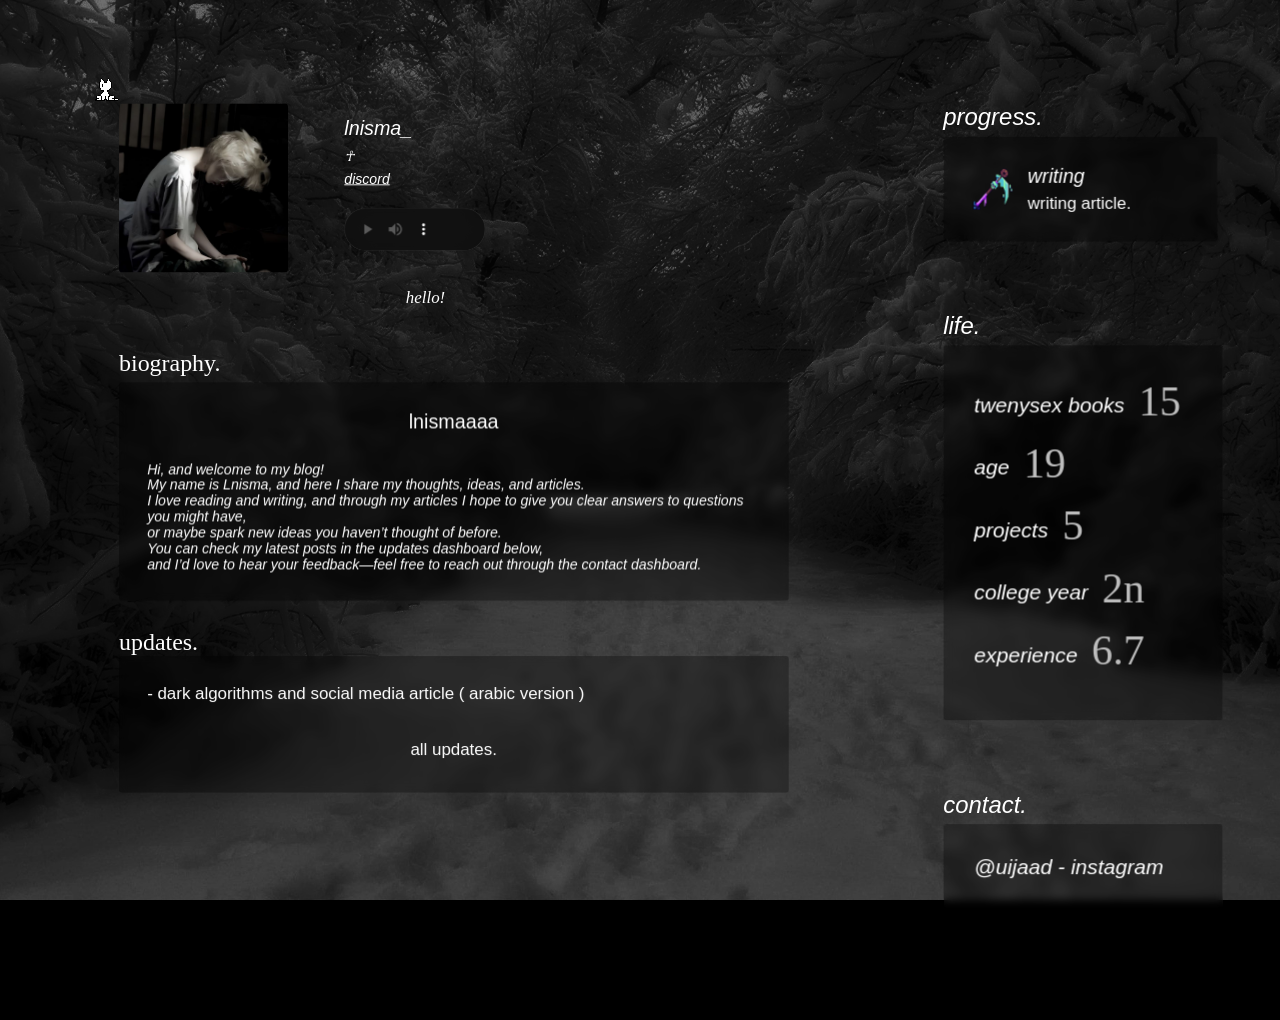
<file: index.html>
<!DOCTYPE html>
<html lang="en">
<head>
    <meta charset="UTF-8">
    <meta name="viewport" content="width=device-width, initial-scale=1.0">
    <title>lnisma_</title>
    <link rel="stylesheet" href="style/style.css">
    <link rel="stylesheet" href="style/media.css">
    <link rel="shortcut icon" href="icon.ico" type="image/x-icon">
    <script>
        function goto(link){
            window.location.href = (link);
        };
    window.onload = function() {
    const quote = document.getElementById("quote");

    const getQuote = () => {
        fetch("https://api.kanye.rest")
            .then(response => response.json())
            .then(data => {
                console.log(data); 
                quote.textContent = data.quote; 
            })
            .catch(error => console.error("Error fetching quote:", error));
    }
    getQuote(); 
}

    </script>
</head>
<body >
   
    <div class="profile-parent">
        <div class="profile-section">
            <div class="profile-all">
            <img src="img/profile4.jpg">
            <div class="profile-details">
            <label>lnisma_</label>
            <p>☥</p>
            <p><a href="https://discord.gg/qXM2GBN8rc">discord</a></p>
                <audio controls>
                <source src="https://g.top4top.io/m_3511itk651.mp3" type="audio/mpeg">
                </audio>
            </div>
            </div><br>
            <center><div class="quote-here"><label id="quote">hello!</label></div></center>
            <div class="bio-section">
                <label>biography.</label>
                <div class="bio-dashbaord dash">
				  <center><label>lnismaaaa</label></center>
				  <p>
				    Hi, and welcome to my blog! <br>
				    My name is Lnisma, and here I share my thoughts, ideas, and articles. <br>
				    I love reading and writing, and through my articles I hope to give you clear answers 
				    to questions you might have,<br> or maybe spark new ideas you haven’t thought of before. <br>
				    You can check my latest posts in the updates dashboard below, <br>
				    and I’d love to hear your feedback—feel free to reach out through the contact dashboard. <br>
				  </p>
				</div> 
            </div>
            <div class="updates-section">
                <label>updates.</label>
                <div class="updates-dashboard">
                    <p onclick="goto('article')"> - dark algorithms and social media article ( arabic version )
                    </p>
                    <br><center>
                   
                    <button>all updates.</button>
                    </center>
                </div>
            </div>
        </div>
        <div class="awards-section">
            <label>progress.</label>
            <div class="level-dashboard dash">
                <div class="level-elements">
                <img src="img/level.png" alt="">
                <div class="level-labels">
                <label>writing</label> 
                <p>writing article.</p>
                </div>
                </div>
            </div>
            <div class="achive-section">
                <label>life.</label>
                <div class="achive-dashboard dash">
                    <div class="achive-part">
                    <label>twenysex books</label>
                    <p>15</p>
                    </div>
                    <div class="achive-part">
                    <label>age</label>
                    <p>19</p>
                    </div>
                    <div class="achive-part">
                    <label>projects</label>
                    <p>5</p>
                    </div>
                    <div class="achive-part">
                    <label>college year</label>
                    <p>2n</p>
                    </div>
                    <div class="achive-part">
                    <label>experience</label>
                    <p>6.7</p>
                    </div>
 
                </div>
            </div>
                        <div class="achive-section">
                <label>contact.</label>
                <div class="achive-dashboard dash">
                    <div class="achive-part">
                    <label>@uijaad - instagram</label>
                    </div>
                </div>
            </div>
        </div>

    </div>
    <script src="./oneko.js"></script>
</body>
</html>
</file>
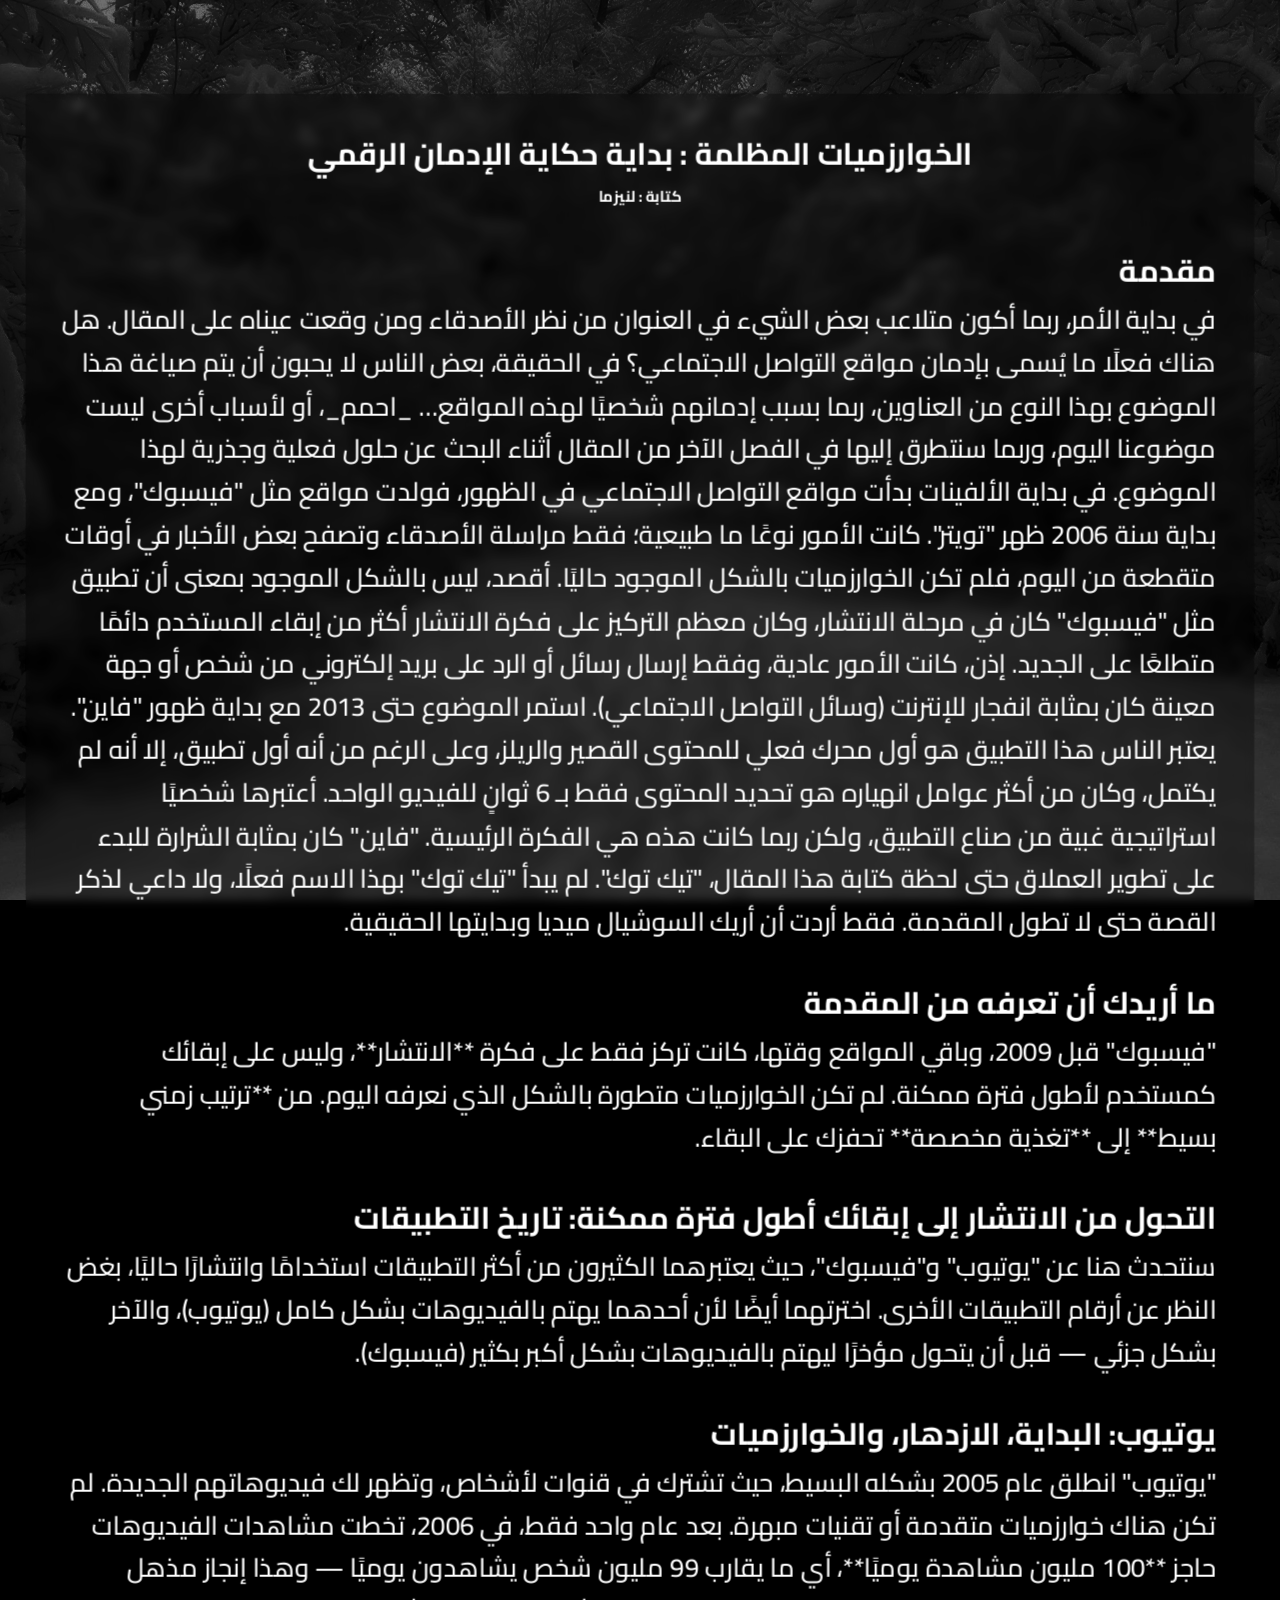
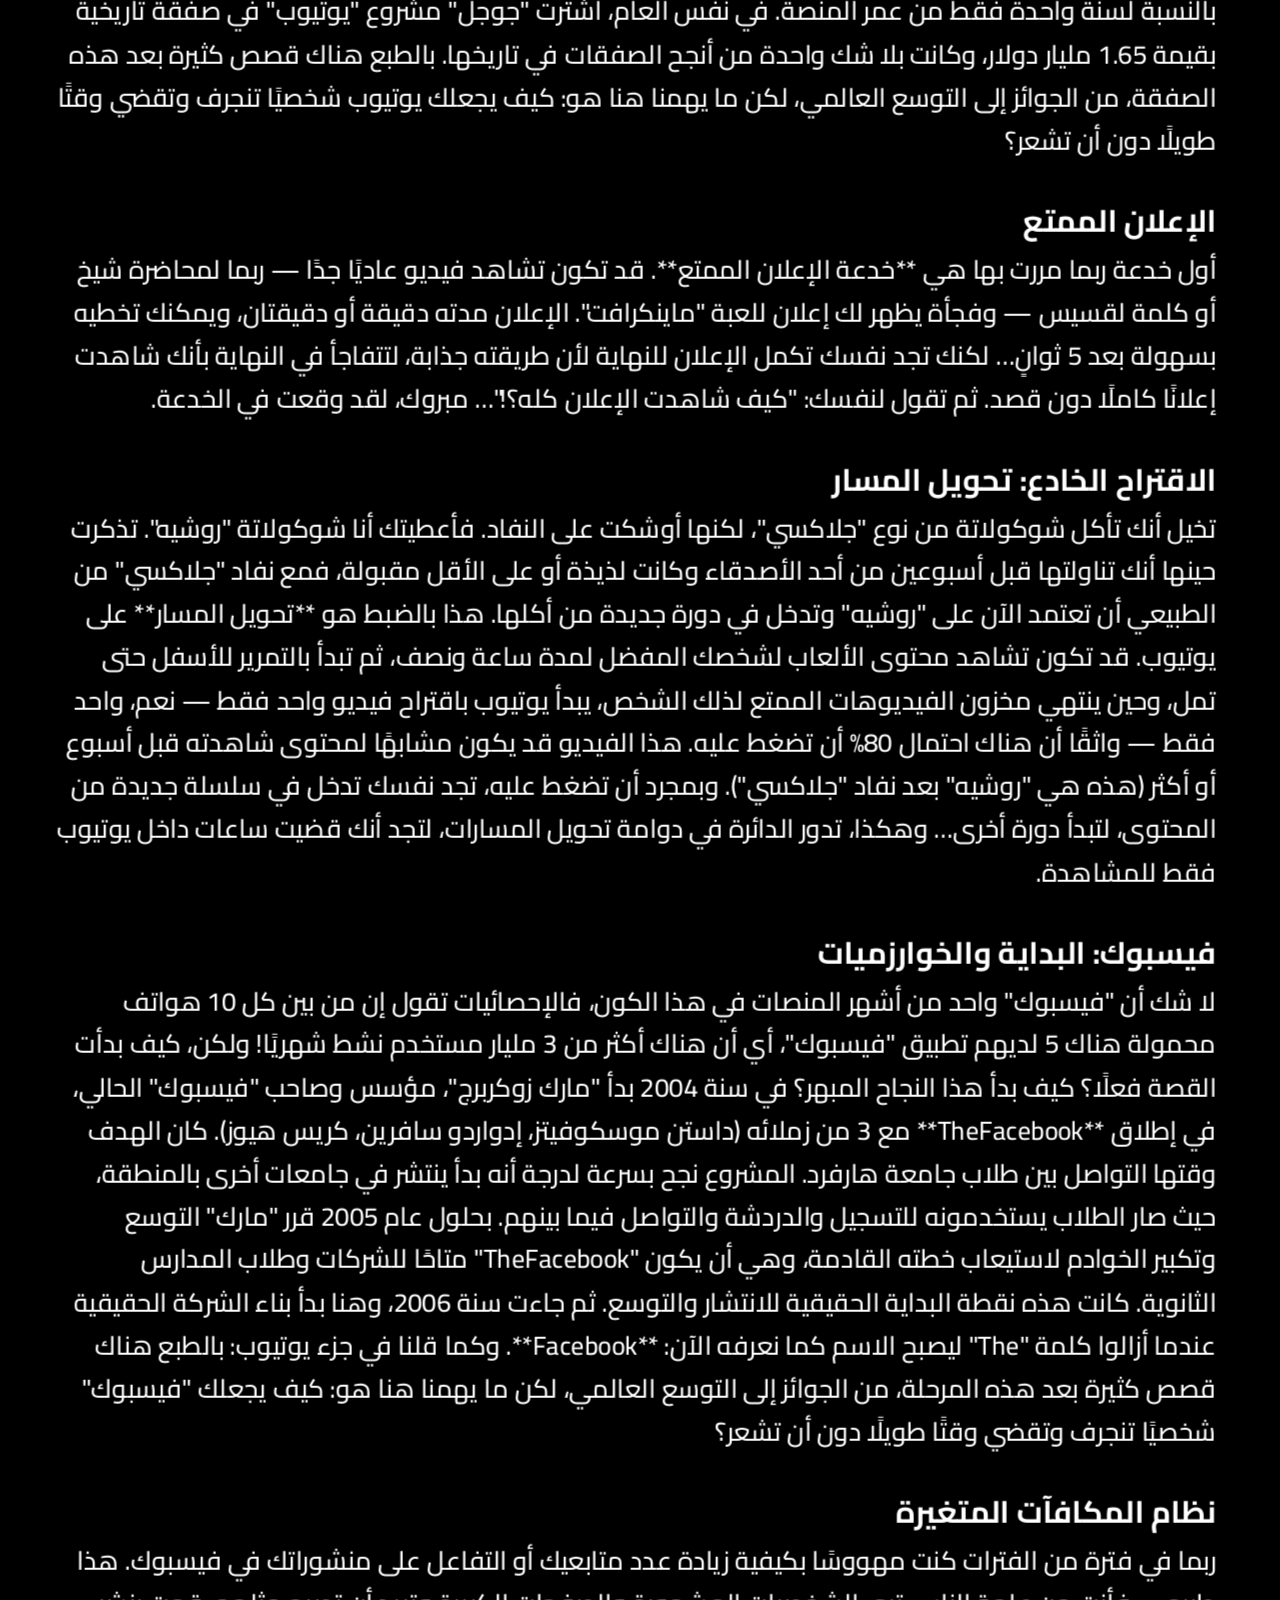
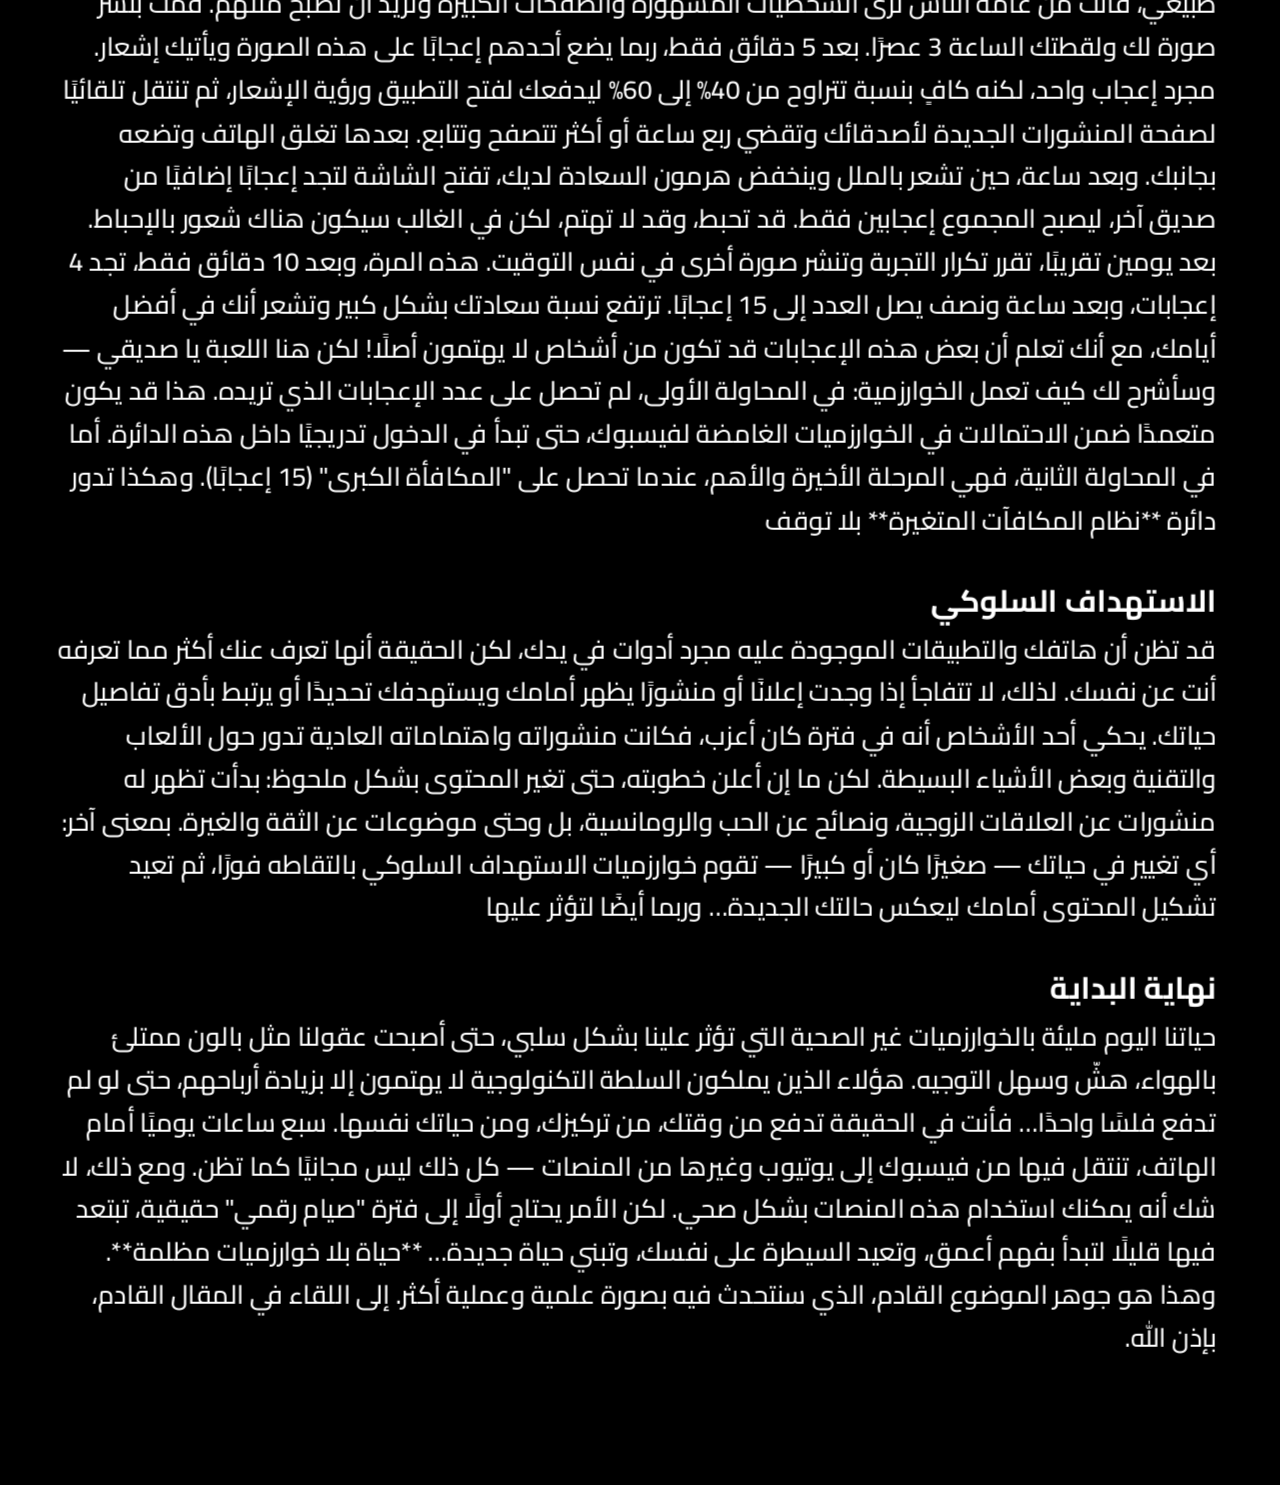
<file: article/index.html>
<!DOCTYPE html>
<html lang="en">
<head>
    <meta charset="UTF-8">
    <meta name="viewport" content="width=device-width, initial-scale=1.0">
    <title>the fact about social media - lnisma_</title>
    <link rel="stylesheet" href="../style/style.css">
    <link rel="stylesheet" href="../style/media.css">
    <link rel="stylesheet" href="../style/style2.css">
    <script>
        function onclick(link){
            window.location.href = (link);
        };
    </script>
</head>
<body>
    <div class="article-dashbaord right-article">
        <center>
            <h2>الخوارزميات المظلمة : بداية حكاية الإدمان الرقمي</h2>
            <h4>كتابة : لنيزما</h4>
        </center>
            <div class="article-body right-body">
                <h2>مقدمة</h2>
                <p>

                    في بداية الأمر، ربما أكون متلاعب بعض الشيء في العنوان من نظر الأصدقاء ومن وقعت عيناه على المقال. هل هناك فعلًا ما يُسمى بإدمان مواقع التواصل الاجتماعي؟ في الحقيقة، بعض الناس لا يحبون أن يتم صياغة هذا الموضوع بهذا النوع من العناوين، ربما بسبب إدمانهم شخصيًا لهذه المواقع… _احمم_، أو لأسباب أخرى ليست موضوعنا اليوم، وربما سنتطرق إليها في الفصل الآخر من المقال أثناء البحث عن حلول فعلية وجذرية لهذا الموضوع.

في بداية الألفينات بدأت مواقع التواصل الاجتماعي في الظهور، فولدت مواقع مثل "فيسبوك"، ومع بداية سنة 2006 ظهر "تويتر". كانت الأمور نوعًا ما طبيعية؛ فقط مراسلة الأصدقاء وتصفح بعض الأخبار في أوقات متقطعة من اليوم، فلم تكن الخوارزميات بالشكل الموجود حاليًا. أقصد، ليس بالشكل الموجود بمعنى أن تطبيق مثل "فيسبوك" كان في مرحلة الانتشار، وكان معظم التركيز على فكرة الانتشار أكثر من إبقاء المستخدم دائمًا متطلعًا على الجديد.

إذن، كانت الأمور عادية، وفقط إرسال رسائل أو الرد على بريد إلكتروني من شخص أو جهة معينة كان بمثابة انفجار للإنترنت (وسائل التواصل الاجتماعي). استمر الموضوع حتى 2013 مع بداية ظهور "فاين". يعتبر الناس هذا التطبيق هو أول محرك فعلي للمحتوى القصير والريلز، وعلى الرغم من أنه أول تطبيق، إلا أنه لم يكتمل، وكان من أكثر عوامل انهياره هو تحديد المحتوى فقط بـ 6 ثوانٍ للفيديو الواحد. أعتبرها شخصيًا استراتيجية غبية من صناع التطبيق، ولكن ربما كانت هذه هي الفكرة الرئيسية.

"فاين" كان بمثابة الشرارة للبدء على تطوير العملاق حتى لحظة كتابة هذا المقال، "تيك توك". لم يبدأ "تيك توك" بهذا الاسم فعلًا، ولا داعي لذكر القصة حتى لا تطول المقدمة. فقط أردت أن أريك السوشيال ميديا وبدايتها الحقيقية.


                </p><br>
                <h2>ما أريدك أن تعرفه من المقدمة</h2>
                <p>

                    "فيسبوك" قبل 2009، وباقي المواقع وقتها، كانت تركز فقط على فكرة **الانتشار**، وليس على إبقائك كمستخدم لأطول فترة ممكنة. لم تكن الخوارزميات متطورة بالشكل الذي نعرفه اليوم.

من **ترتيب زمني بسيط** إلى **تغذية مخصصة** تحفزك على البقاء.

                </p><br>
                <h2>التحول من الانتشار إلى إبقائك أطول فترة ممكنة: تاريخ التطبيقات</h2>
                <p>

                    سنتحدث هنا عن "يوتيوب" و"فيسبوك"، حيث يعتبرهما الكثيرون من أكثر التطبيقات استخدامًا وانتشارًا حاليًا، بغض النظر عن أرقام التطبيقات الأخرى.

اخترتهما أيضًا لأن أحدهما يهتم بالفيديوهات بشكل كامل (يوتيوب)، والآخر بشكل جزئي — قبل أن يتحول مؤخرًا ليهتم بالفيديوهات بشكل أكبر بكثير (فيسبوك).

                </p><br>
                <h2>يوتيوب: البداية، الازدهار، والخوارزميات</h2>
                <p>

                    "يوتيوب" انطلق عام 2005 بشكله البسيط، حيث تشترك في قنوات لأشخاص، وتظهر لك فيديوهاتهم الجديدة. لم تكن هناك خوارزميات متقدمة أو تقنيات مبهرة.  
بعد عام واحد فقط، في 2006، تخطت مشاهدات الفيديوهات حاجز **100 مليون مشاهدة يوميًا**، أي ما يقارب 99 مليون شخص يشاهدون يوميًا — وهذا إنجاز مذهل بالنسبة لسنة واحدة فقط من عمر المنصة.

في نفس العام، اشترت "جوجل" مشروع "يوتيوب" في صفقة تاريخية بقيمة 1.65 مليار دولار، وكانت بلا شك واحدة من أنجح الصفقات في تاريخها.

بالطبع هناك قصص كثيرة بعد هذه الصفقة، من الجوائز إلى التوسع العالمي، لكن ما يهمنا هنا هو: كيف يجعلك يوتيوب شخصيًا تنجرف وتقضي وقتًا طويلًا دون أن تشعر؟

                </p><br>
                <h2>الإعلان الممتع</h2>
                <p>

                    أول خدعة ربما مررت بها هي **خدعة الإعلان الممتع**.  
قد تكون تشاهد فيديو عاديًا جدًا — ربما لمحاضرة شيخ أو كلمة لقسيس — وفجأة يظهر لك إعلان للعبة "ماينكرافت". الإعلان مدته دقيقة أو دقيقتان، ويمكنك تخطيه بسهولة بعد 5 ثوانٍ… لكنك تجد نفسك تكمل الإعلان للنهاية لأن طريقته جذابة، لتتفاجأ في النهاية بأنك شاهدت إعلانًا كاملًا دون قصد.  
ثم تقول لنفسك: "كيف شاهدت الإعلان كله؟!"… مبروك، لقد وقعت في الخدعة.


                </p><br>
                <h2>الاقتراح الخادع: تحويل المسار</h2>
                <p>

                    تخيل أنك تأكل شوكولاتة من نوع "جلاكسي"، لكنها أوشكت على النفاد. فأعطيتك أنا شوكولاتة "روشيه". تذكرت حينها أنك تناولتها قبل أسبوعين من أحد الأصدقاء وكانت لذيذة أو على الأقل مقبولة، فمع نفاد "جلاكسي" من الطبيعي أن تعتمد الآن على "روشيه" وتدخل في دورة جديدة من أكلها.

هذا بالضبط هو **تحويل المسار** على يوتيوب.  
قد تكون تشاهد محتوى الألعاب لشخصك المفضل لمدة ساعة ونصف، ثم تبدأ بالتمرير للأسفل حتى تمل، وحين ينتهي مخزون الفيديوهات الممتع لذلك الشخص، يبدأ يوتيوب باقتراح فيديو واحد فقط — نعم، واحد فقط — واثقًا أن هناك احتمال 80% أن تضغط عليه.

هذا الفيديو قد يكون مشابهًا لمحتوى شاهدته قبل أسبوع أو أكثر (هذه هي "روشيه" بعد نفاد "جلاكسي"). وبمجرد أن تضغط عليه، تجد نفسك تدخل في سلسلة جديدة من المحتوى، لتبدأ دورة أخرى… وهكذا، تدور الدائرة في دوامة تحويل المسارات، لتجد أنك قضيت ساعات داخل يوتيوب فقط للمشاهدة.


                </p><br>
                <h2>فيسبوك: البداية والخوارزميات</h2>
                <p>

                    لا شك أن "فيسبوك" واحد من أشهر المنصات في هذا الكون، فالإحصائيات تقول إن من بين كل 10 هواتف محمولة هناك 5 لديهم تطبيق "فيسبوك"، أي أن هناك أكثر من 3 مليار مستخدم نشط شهريًا!  
ولكن، كيف بدأت القصة فعلًا؟ كيف بدأ هذا النجاح المبهر؟

في سنة 2004 بدأ "مارك زوكربرج"، مؤسس وصاحب "فيسبوك" الحالي، في إطلاق **TheFacebook** مع 3 من زملائه (داستن موسكوفيتز، إدواردو سافرين، كريس هيوز). كان الهدف وقتها التواصل بين طلاب جامعة هارفرد.  
المشروع نجح بسرعة لدرجة أنه بدأ ينتشر في جامعات أخرى بالمنطقة، حيث صار الطلاب يستخدمونه للتسجيل والدردشة والتواصل فيما بينهم.

بحلول عام 2005 قرر "مارك" التوسع وتكبير الخوادم لاستيعاب خطته القادمة، وهي أن يكون "TheFacebook" متاحًا للشركات وطلاب المدارس الثانوية. كانت هذه نقطة البداية الحقيقية للانتشار والتوسع.  
ثم جاءت سنة 2006، وهنا بدأ بناء الشركة الحقيقية عندما أزالوا كلمة "The" ليصبح الاسم كما نعرفه الآن: **Facebook**.

وكما قلنا في جزء يوتيوب:  
بالطبع هناك قصص كثيرة بعد هذه المرحلة، من الجوائز إلى التوسع العالمي، لكن ما يهمنا هنا هو: كيف يجعلك "فيسبوك" شخصيًا تنجرف وتقضي وقتًا طويلًا دون أن تشعر؟

                </p><br>
                <h2>نظام المكافآت المتغيرة</h2>
                <p>

                    ربما في فترة من الفترات كنت مهووسًا بكيفية زيادة عدد متابعيك أو التفاعل على منشوراتك في فيسبوك. هذا طبيعي، فأنت من عامة الناس ترى الشخصيات المشهورة والصفحات الكبيرة وتريد أن تصبح مثلهم.

قمت بنشر صورة لك ولقطتك الساعة 3 عصرًا. بعد 5 دقائق فقط، ربما يضع أحدهم إعجابًا على هذه الصورة ويأتيك إشعار. مجرد إعجاب واحد، لكنه كافٍ بنسبة تتراوح من 40% إلى 60% ليدفعك لفتح التطبيق ورؤية الإشعار، ثم تنتقل تلقائيًا لصفحة المنشورات الجديدة لأصدقائك وتقضي ربع ساعة أو أكثر تتصفح وتتابع.

بعدها تغلق الهاتف وتضعه بجانبك. وبعد ساعة، حين تشعر بالملل وينخفض هرمون السعادة لديك، تفتح الشاشة لتجد إعجابًا إضافيًا من صديق آخر، ليصبح المجموع إعجابين فقط. قد تحبط، وقد لا تهتم، لكن في الغالب سيكون هناك شعور بالإحباط.

بعد يومين تقريبًا، تقرر تكرار التجربة وتنشر صورة أخرى في نفس التوقيت. هذه المرة، وبعد 10 دقائق فقط، تجد 4 إعجابات، وبعد ساعة ونصف يصل العدد إلى 15 إعجابًا. ترتفع نسبة سعادتك بشكل كبير وتشعر أنك في أفضل أيامك، مع أنك تعلم أن بعض هذه الإعجابات قد تكون من أشخاص لا يهتمون أصلًا!

لكن هنا اللعبة يا صديقي — وسأشرح لك كيف تعمل الخوارزمية:

في المحاولة الأولى، لم تحصل على عدد الإعجابات الذي تريده. هذا قد يكون متعمدًا ضمن الاحتمالات في الخوارزميات الغامضة لفيسبوك، حتى تبدأ في الدخول تدريجيًا داخل هذه الدائرة.

أما في المحاولة الثانية، فهي المرحلة الأخيرة والأهم، عندما تحصل على "المكافأة الكبرى" (15 إعجابًا).  
وهكذا تدور دائرة **نظام المكافآت المتغيرة** بلا توقف

                </p><br>
                <h2>الاستهداف السلوكي</h2>
                <p>

                    قد تظن أن هاتفك والتطبيقات الموجودة عليه مجرد أدوات في يدك، لكن الحقيقة أنها تعرف عنك أكثر مما تعرفه أنت عن نفسك. لذلك، لا تتفاجأ إذا وجدت إعلانًا أو منشورًا يظهر أمامك ويستهدفك تحديدًا أو يرتبط بأدق تفاصيل حياتك.

يحكي أحد الأشخاص أنه في فترة كان أعزب، فكانت منشوراته واهتماماته العادية تدور حول الألعاب والتقنية وبعض الأشياء البسيطة. لكن ما إن أعلن خطوبته، حتى تغير المحتوى بشكل ملحوظ: بدأت تظهر له منشورات عن العلاقات الزوجية، ونصائح عن الحب والرومانسية، بل وحتى موضوعات عن الثقة والغيرة.

بمعنى آخر: أي تغيير في حياتك — صغيرًا كان أو كبيرًا — تقوم خوارزميات الاستهداف السلوكي بالتقاطه فورًا، ثم تعيد تشكيل المحتوى أمامك ليعكس حالتك الجديدة… وربما أيضًا لتؤثر عليها
                    
                </p><br>
                <h2>نهاية البداية</h2>
                <p>

                    حياتنا اليوم مليئة بالخوارزميات غير الصحية التي تؤثر علينا بشكل سلبي، حتى أصبحت عقولنا مثل بالون ممتلئ بالهواء، هشّ وسهل التوجيه.  
هؤلاء الذين يملكون السلطة التكنولوجية لا يهتمون إلا بزيادة أرباحهم، حتى لو لم تدفع فلسًا واحدًا… فأنت في الحقيقة تدفع من وقتك، من تركيزك، ومن حياتك نفسها. سبع ساعات يوميًا أمام الهاتف، تنتقل فيها من فيسبوك إلى يوتيوب وغيرها من المنصات — كل ذلك ليس مجانيًا كما تظن.

ومع ذلك، لا شك أنه يمكنك استخدام هذه المنصات بشكل صحي. لكن الأمر يحتاج أولًا إلى فترة "صيام رقمي" حقيقية، تبتعد فيها قليلًا لتبدأ بفهم أعمق، وتعيد السيطرة على نفسك، وتبني حياة جديدة… **حياة بلا خوارزميات مظلمة**.

وهذا هو جوهر الموضوع القادم، الذي سنتحدث فيه بصورة علمية وعملية أكثر.  
إلى اللقاء في المقال القادم، بإذن الله.


                </p>

            </div>
    </div>
</body>
</html>
</file>
<file: style/style.css>
*{
    padding: 0;
    margin: 0;
    color: white;
}
@import url('https://fonts.googleapis.com/css2?family=Cairo:wght@200..1000&family=Libertinus+Sans:ital,wght@0,400;0,700;1,400&display=swap');
@import url('https://fonts.googleapis.com/css2?family=Libertinus+Sans:ital,wght@0,400;0,700;1,400&display=swap');
body {
    background-color: rgb(0, 0, 0);
    background-image: url(../img/wallpaper.png);
    background-position: center;
    background-repeat: no-repeat;
    background-attachment: fixed;
    background-size: cover;
    scale: 88%;
}
.profile-parent {
    display: flex;
    justify-content: center;
    padding: 3rem;
    gap: 15rem;
}
.profile-all{
    display: flex;
    flex-direction: row;
}
.profile-section {
    display: flex;
    flex-direction: column;
    color: white;
}
.profile-details {
    display: flex;
    flex-direction: column;
    padding-left: 4rem;
    padding-top: 1rem;
    gap: 0.5rem;
    font-family: "Libertinus Sans", sans-serif;
    font-weight: 400;
    font-style: italic;
}
.profile-details label{
    font-size: 1.4rem;
}
.profile-details p{
    font-size: 1.2;
}
.profile-section img {
    width: 12rem;
    height: 12rem;
    border-radius: 2%;
}
.awards-section {
    color: white;
    display: flex;
    flex-direction: column;
}
.awards-section label {
    font-size: 1.7rem;
    font-family: "Libertinus Sans", sans-serif;
    font-weight: 400;
    font-style: italic;
    padding-bottom: 0.4rem;
}
.level-dashboard {
    color: white;
    background-color: rgba(0, 0, 0, 0.305);
    backdrop-filter: blur(5px);
    width: auto;
    height: auto;
    width: 100%;
    padding: 2rem;
    border-radius: 3px;
    font-family: "Libertinus Sans", sans-serif;
    font-weight: 400;
    font-style: bold;

}
.level-elements {
    display: flex;
    flex-direction: row;
}
.level-labels {
    display: flex;
    flex-direction: column;
    padding-left: 1rem;
}
.level-labels label{
    font-size: 1.4rem;
}
.level-labels p {
    font-size: 1.2rem;
}
.level-elements img{
    width: 3rem;
}
.bio-section {
    padding-top: 3rem;
}
.bio-section label {
    font-size: 1.7rem;
}
.bio-dashbaord {
    margin-top: 0.4rem;
    width: 100%;
    height: auto;
    background-color: rgba(0, 0, 0, 0.305);
    backdrop-filter: blur(5px);
    padding: 2rem;
    border-radius: 3px;
}
.bio-dashbaord label {
    font-family: "Libertinus Sans", sans-serif;
    font-weight: 400;
    font-style: bold;
    font-size: 1.4rem;

}
.bio-dashbaord p {
    font-family: "Libertinus Sans", sans-serif;
    font-weight: 500;
    font-style: italic;
    padding-top: 2rem;
}
.achive-section {
    padding-top: 5rem;
}
.achive-dashboard {
    margin-top: 0.4rem;
    width: 100%;
    background-color: rgba(0, 0, 0, 0.305);
    backdrop-filter: blur(5px);
    padding: 2.2rem;
    border-radius: 3px;
}
.achive-part {
   display: flex;
    flex-direction: row;
    flex-wrap: wrap; /* يخلي العناصر تلف لتحت */
    align-items: center;
}
.achive-part label{
    font-family: "Libertinus Sans", sans-serif;
    font-weight: 300;
    font-style: italic;
    font-size: 1.5rem;
}
.achive-part p {
    color: rgb(189, 189, 189);
    font-size: 3rem;
    padding-left: 1rem;
    padding-bottom: 1rem;
}
.updates-section {
    padding-top: 2rem;
}
.updates-section label {
    font-size: 1.7rem;
}
.updates-dashboard {
    background-color: rgba(0, 0, 0, 0.305);
    backdrop-filter: blur(5px);
    padding: 2rem;
    border-radius: 3px;
    width: 100%;
    height: auto;
}
.updates-dashboard p {
    direction: ltr;
    font-size: 1.2rem;
    cursor: pointer;
    font-family: "Libertinus Sans", sans-serif;
    font-weight: 400;
    font-style: bold;
}
.updates-dashboard button {
    font-size: 1.2rem;
    color: rgb(255, 255, 255);
    padding: 0.4rem;
    background: transparent;
    outline: none;
    border: 0;
    align-self: center;
    margin-top: 1rem;
    cursor: pointer;
}
.updates-dashboard img {
    width: 50%;
    height: 3rem;
}
.quote-here {
    font-size: 1.2rem;
    font-style: italic;
    font-weight: 200;
}
audio {
    margin-top: 1rem;
    width: 10rem;
    scale: 100%;
    color-scheme: dark;
    height: 3rem;
}
audio::-webkit-media-controls-panel, video::-webkit-media-controls-panel {
                background-color: rgba(0, 0, 0, 0.684);
                backdrop-filter: blur(10px);
                
}
audio::-webkit-media-controls-timeline {
    display: none;
}
audio::-moz-range-track {
    display: none;
}
audio::-webkit-media-controls-enclosure {
    overflow: hidden;
}
audio::-webkit-media-controls-panel {
    overflow: hidden;
}
</file>
<file: style/media.css>
@media (max-width : 700px){
    .profile-parent {
        flex-wrap: wrap;
        padding: 1rem;
        gap: 5rem;
        justify-content: center;
    }
    .dash {
        padding: 2rem;
        width: 80%;
        border-radius: 5px;
    }
    .article-dashbaord p{
        width: 100%;
        font-size: 1rem;
    }
    .article-dashbaord h2 {
        font-size: 1.4rem;
    }
}
</file>
<file: style/style2.css>
@import url('https://fonts.googleapis.com/css2?family=Cairo:wght@200..1000&family=Libertinus+Sans:ital,wght@0,400;0,700;1,400&display=swap');
*{
    margin: 0;
    padding: 0;
}
body {
    scale: 96%;
}
.article-dashbaord {
    background-color: rgba(0, 0, 0, 0.305);
    backdrop-filter: blur(5px);
    padding: 2rem;
    border-radius: 3px;

}
.right-article {
    direction: rtl;
    font-family: "Cairo", sans-serif;
}
.left-article {
    direction: ltr;
}
.article-body {
    margin-top: 2rem;
}
.right-body {
    margin-right: 0.5rem;
}
.left-body {
    margin-left: 0.5rem;
}
.article-body p {
    font-weight: 500;
    line-height: 2.8rem;
}
h2 {
    font-size: 2rem;
}
p {
    font-size: 1.7rem;
}
</file>
